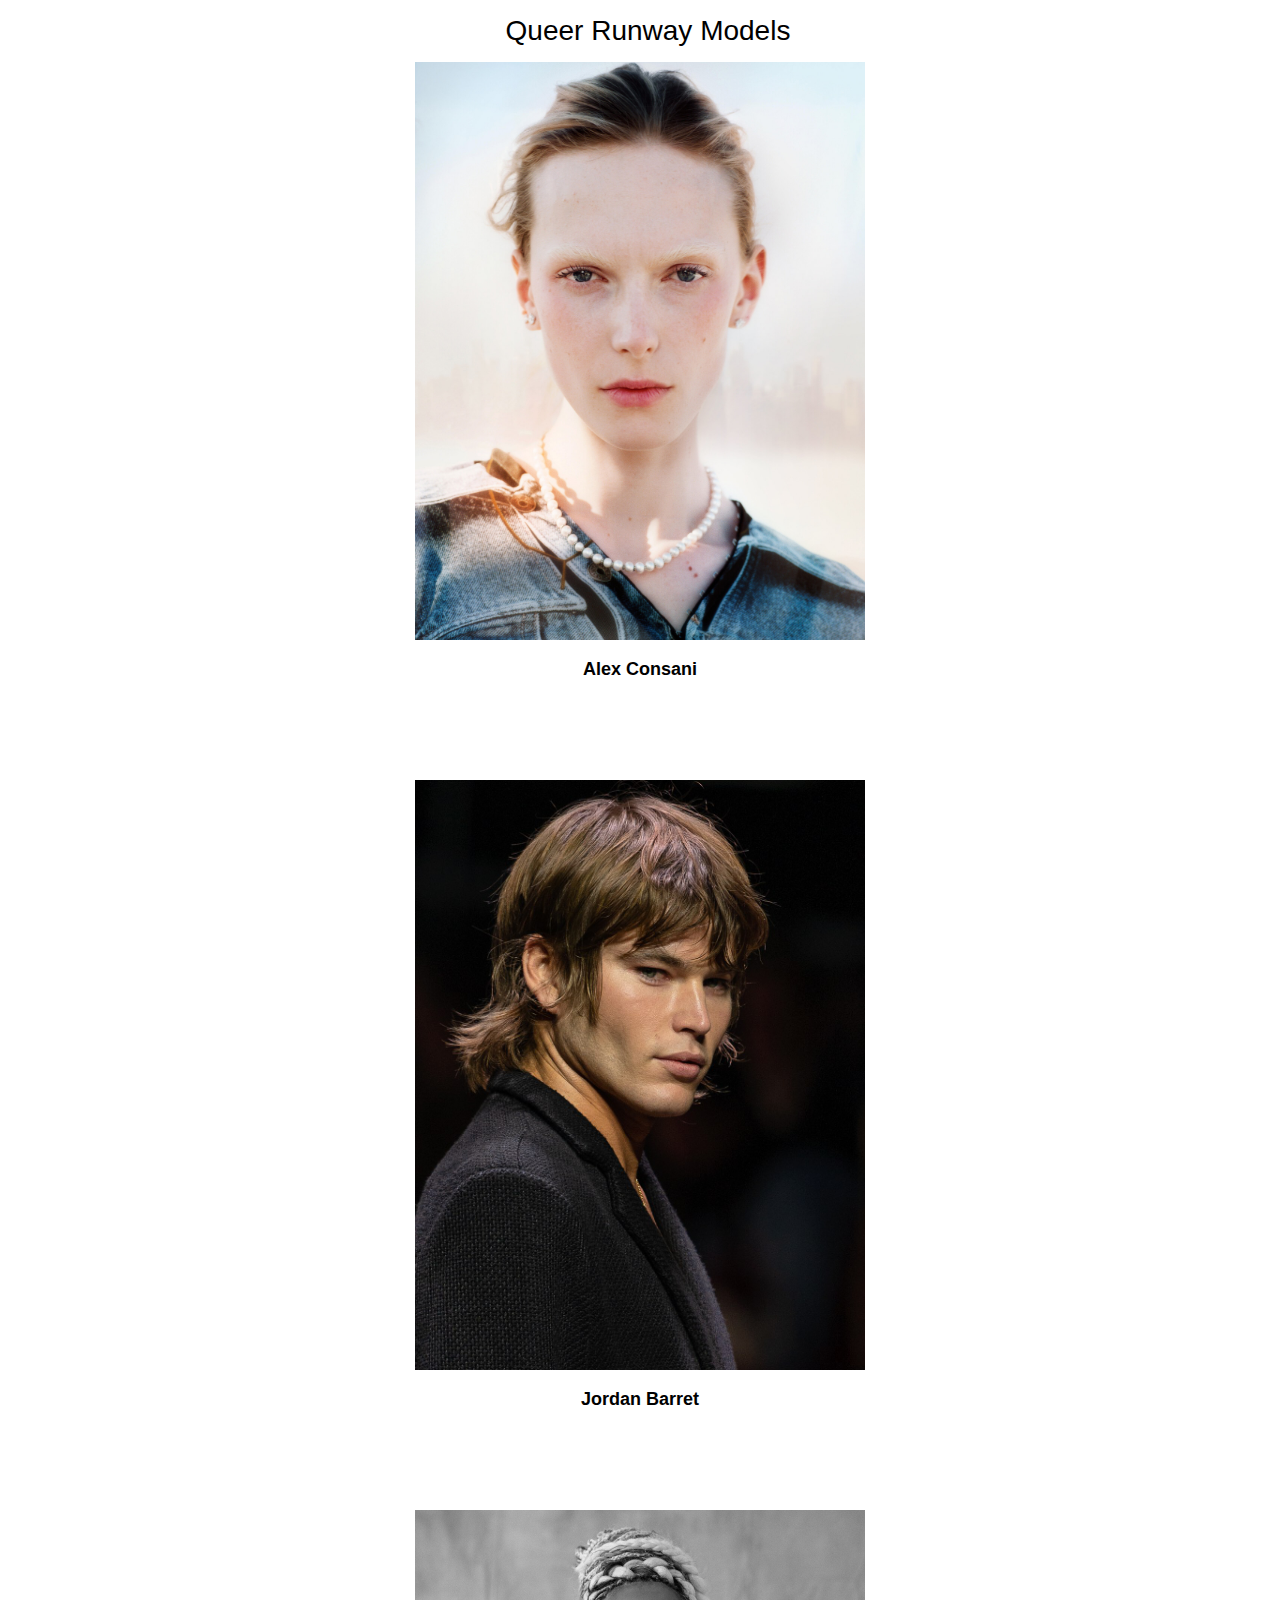
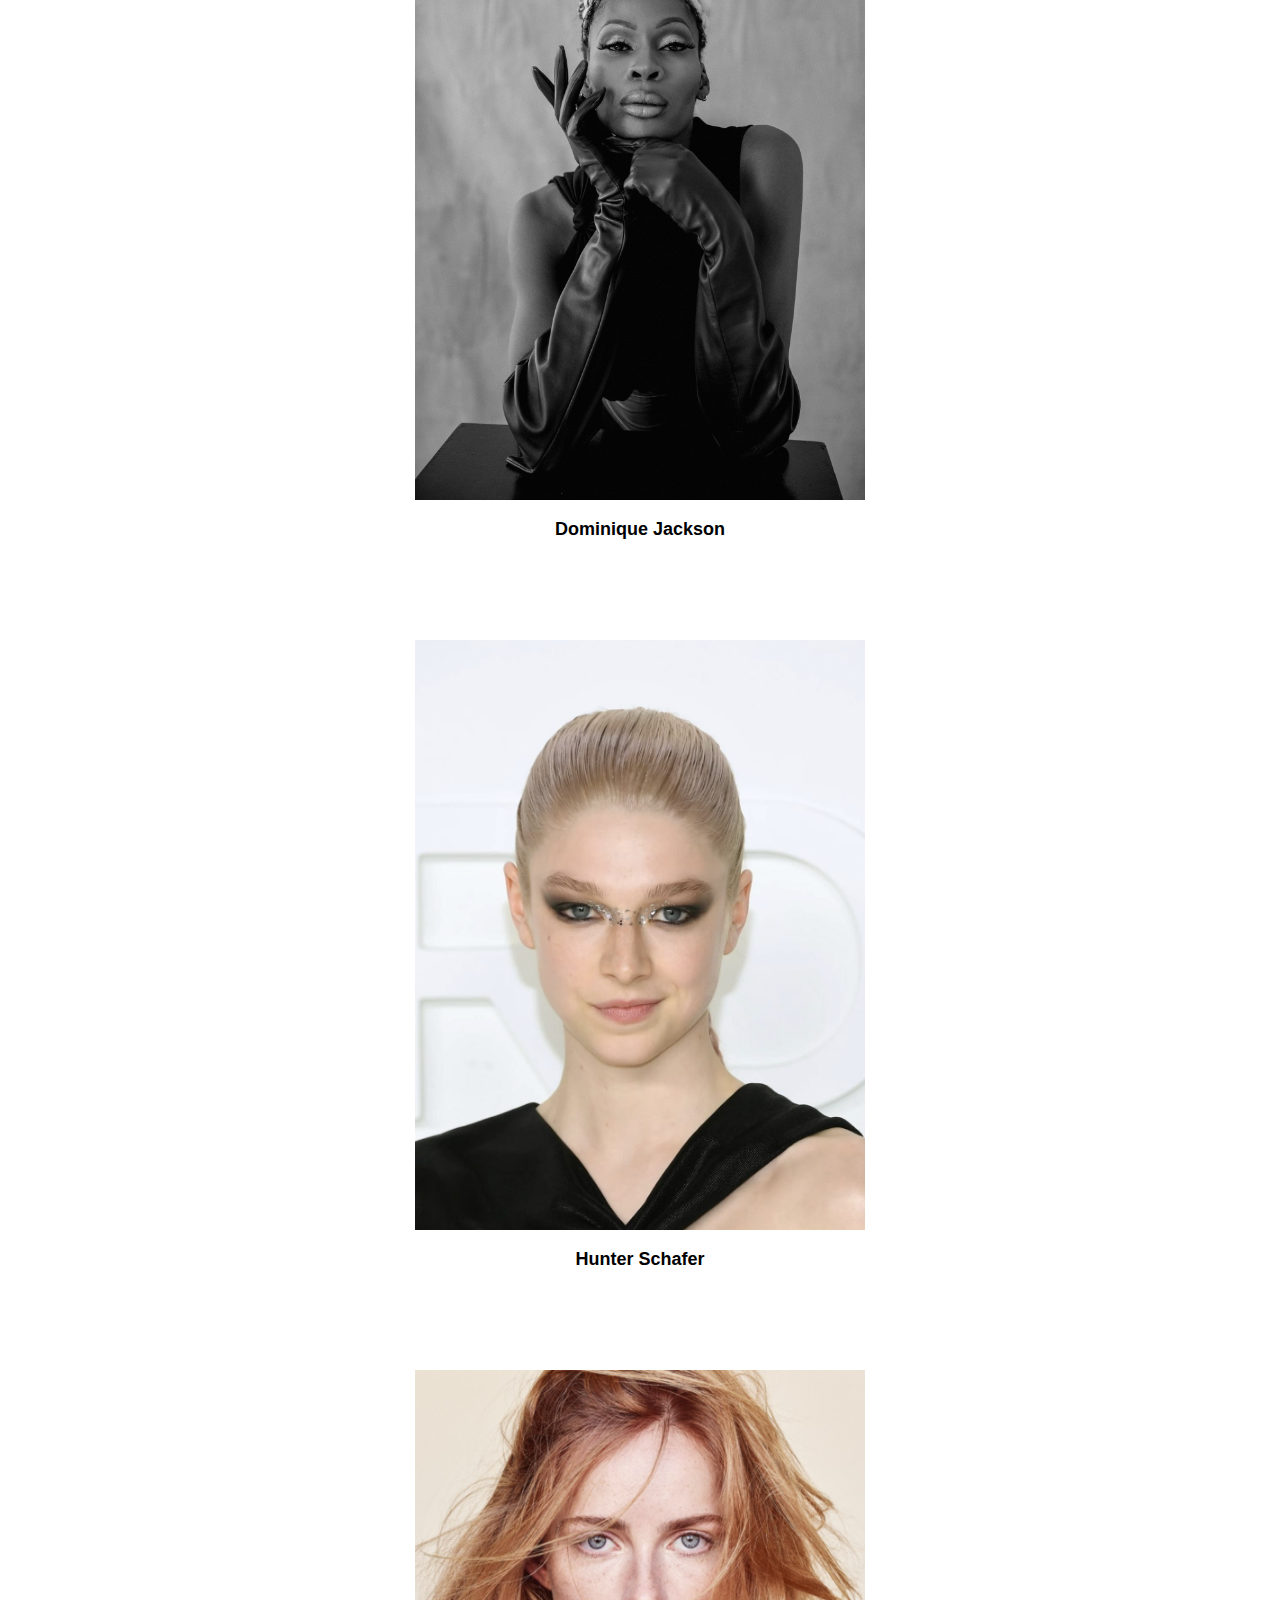
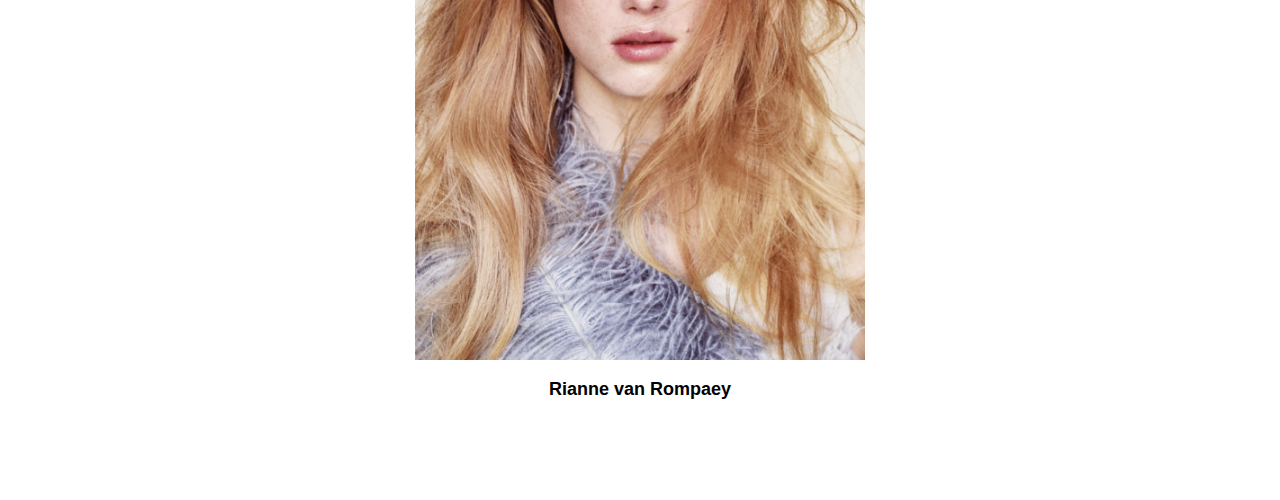
<file: index.html>
<!DOCTYPE html>
<html lang="en">
  <head>
    <meta charset="UTF-8" />
    <meta name="viewport" content="width=device-width, initial-scale=1" />
    <title>Queer Runway Looks</title>
    <link rel="stylesheet" href="style.css" />
  </head>
  <body>
    <div class="container">
      <header>Queer Runway Models</header>
      <a href="consani.html"
        ><img class="headshot" src="consaniHeadshot.jpg"
      /></a>
      <h2 class="name">Alex Consani</h2>
      <a href="barret.html"
        ><img class="headshot" src="barretHeadshot.jpg"
      /></a>
      <h2 class="name">Jordan Barret</h2>
      <a href="jackson.html"
        ><img class="headshot" src="jacksonHeadshot.jpg"
      /></a>
      <h2 class="name">Dominique Jackson</h2>
      <a href="schafer.html"
        ><img class="headshot" src="schaferHeadshot.jpg"
      /></a>
      <h2 class="name">Hunter Schafer</h2>
      <a href="rompaey.html"
        ><img class="headshot" src="rompaeyHeadshot.jpg"
      /></a>
      <h2 class="name">Rianne van Rompaey</h2>
    </div>
  </body>
</html>
</file>
<file: style.css>
.name {
    color: #000;
    font-size: 18px;
    font-family:'Trebuchet MS', 'Lucida Sans Unicode', 'Lucida Grande', 'Lucida Sans', Arial, sans-serif;
    text-align: center;
    margin-bottom: 100px;
}

.headshot {
    image-resolution: 1080px;
    width: 450px;
    height: 590px;
}

div {
    text-align: center;
}

header {
    text-align: center;
    font-family: 'Trebuchet MS', 'Lucida Sans Unicode', 'Lucida Grande', 'Lucida Sans', Arial, sans-serif;
    font-size: 28px;
    background-color: #fff;
    margin-bottom: 50px;
    padding: 15px 0px;
    width: inherit;
    max-width: inherit;
    top: 0px;
    position: fixed;
}

.container {
    max-width: 100%;
    margin: auto;
    background-color: #fff;
    width: 100%;
}

main {
    padding: 50px 0px;
}

body {
    margin-top: 50px;
}
</file>
